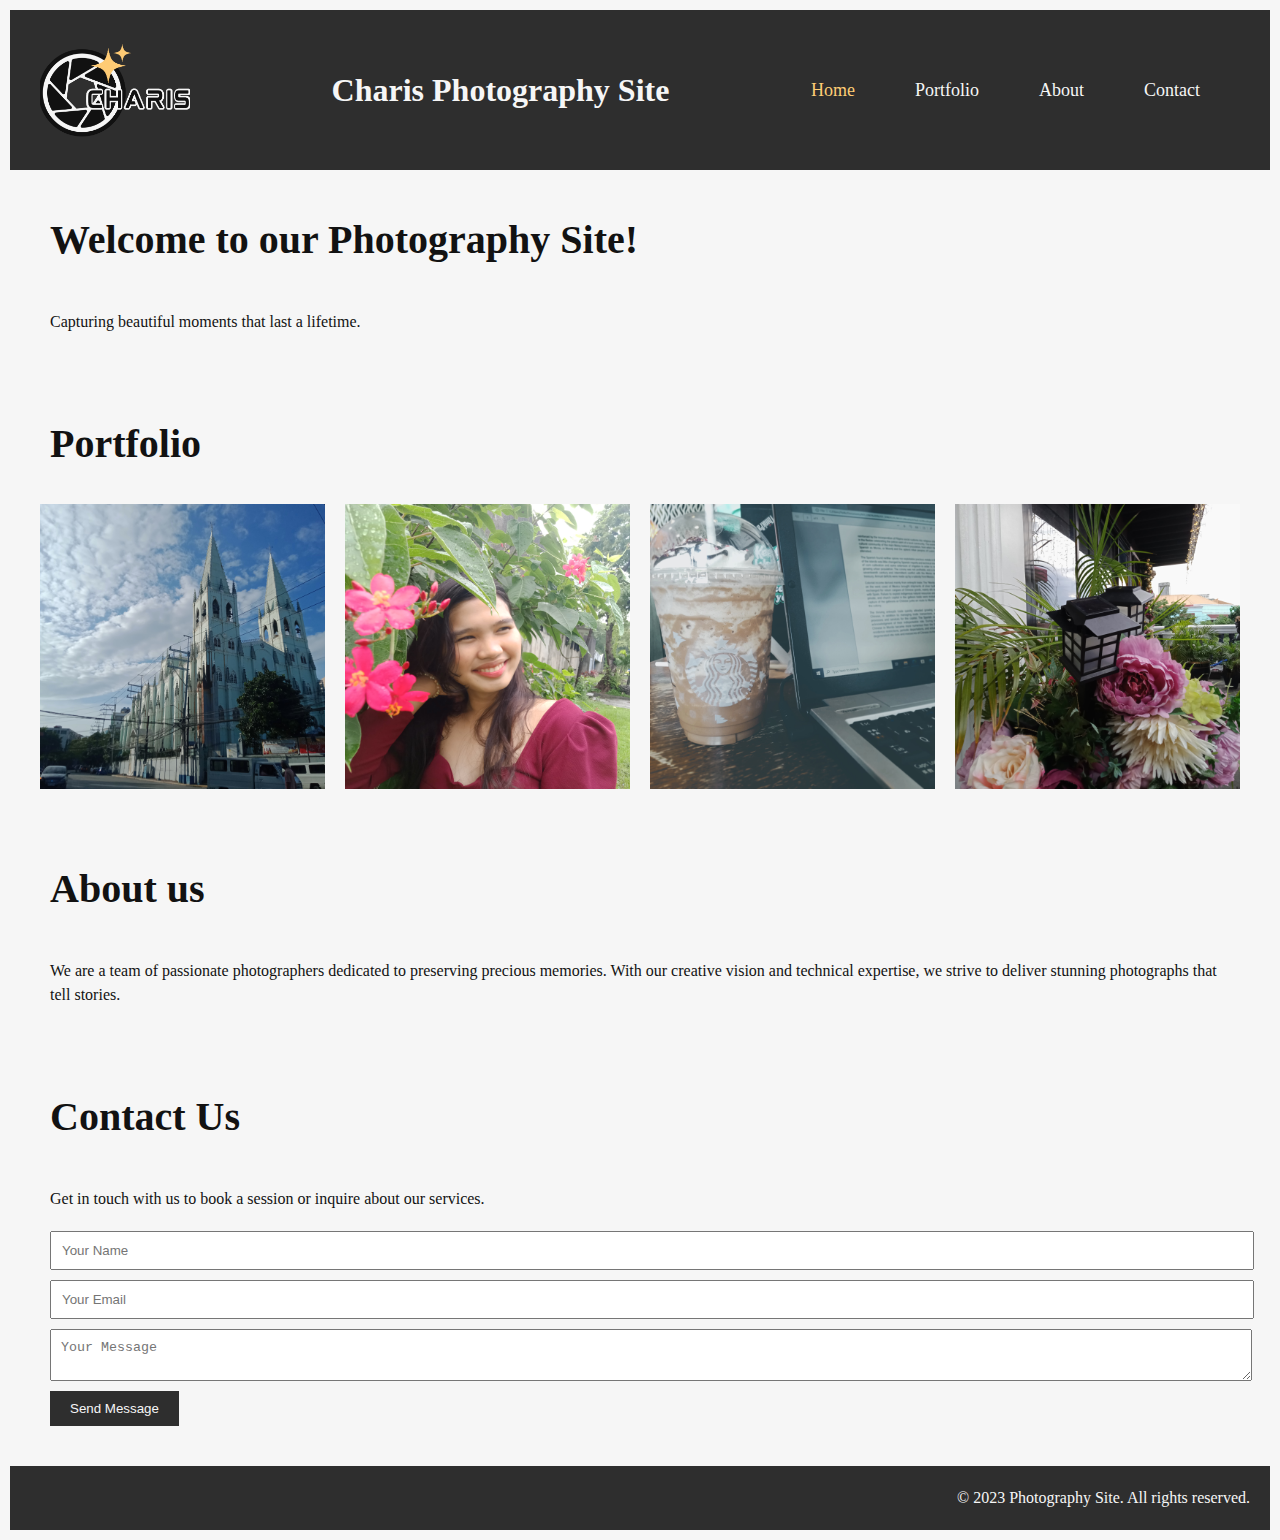
<file: index.html>
<!DOCTYPE html>
<html lang="en">
    <head>
        <title>Photography Site - Project 01</title>
        
        <meta charset="UTF-8">
        <meta name="description" content="Web Development Project 01 - Charis Photography">
		<meta name="keywords" content="HTML, CSS">
		<meta name="author" content="Marielle D. Lapeña">
        <meta name="viewport" content="width-device-width, initial-scale=1.0">
       
        <link rel="stylesheet" href="startPage.css">
    </head>

    <body>
        <header>
            <div class="logo">
                <img src="img/logo1.png" alt="Logo">
            </div>
            <h1>Charis Photography Site</h1>
            <nav>
                <ul>
                    <li><a class="nav active" href="index.html">Home</a></li>
                    <li><a class="nav" href="portfolio.html">Portfolio</a></li>
                    <li><a class="nav" href="about.html">About</a></li>
                    <li><a class="nav"href="contact.html">Contact</a></li>
                </ul>
            </nav>
        </header>

        <main>
            <section id="home">
                <h2>Welcome to our Photography Site!</h2>
                <p>Capturing beautiful moments that last a lifetime.</p>
            </section>

            <section id="portfolio">
                <h2>Portfolio</h2>
                <div class="gallery">
                    <img src="img/c5.jpg" alt="Photo 1">
                    <img src="img/p9.jpg" alt="Photo 2">
                    <img src="img/f4.jpg" alt="Photo 3">
                    <img src="img/n3.jpg" alt="Photo 4">
                </div>
            </section>

            <section id="about">
                <h2>About us</h2>
                <p>We are a team of passionate photographers dedicated to preserving precious memories. With our creative vision and technical expertise, we strive to deliver stunning photographs that tell stories.</p>
            </section>

            <section id="contact">
                <h2>Contact Us</h2>
                <p>Get in touch with us to book a session or inquire about our services.</p>
                <form action="submit" method="post">
                    <input type="text" name="name" placeholder="Your Name">
                    <input type="email" name="email" placeholder="Your Email">
                    <textarea name="message" placeholder="Your Message"></textarea> 
                    <button type="submit">Send Message</button>
                </form>
            </section>

            <footer>
                <p>&copy; 2023 Photography Site. All rights reserved.</p>
            </footer>
        </main>
    </body>
</html>
</file>
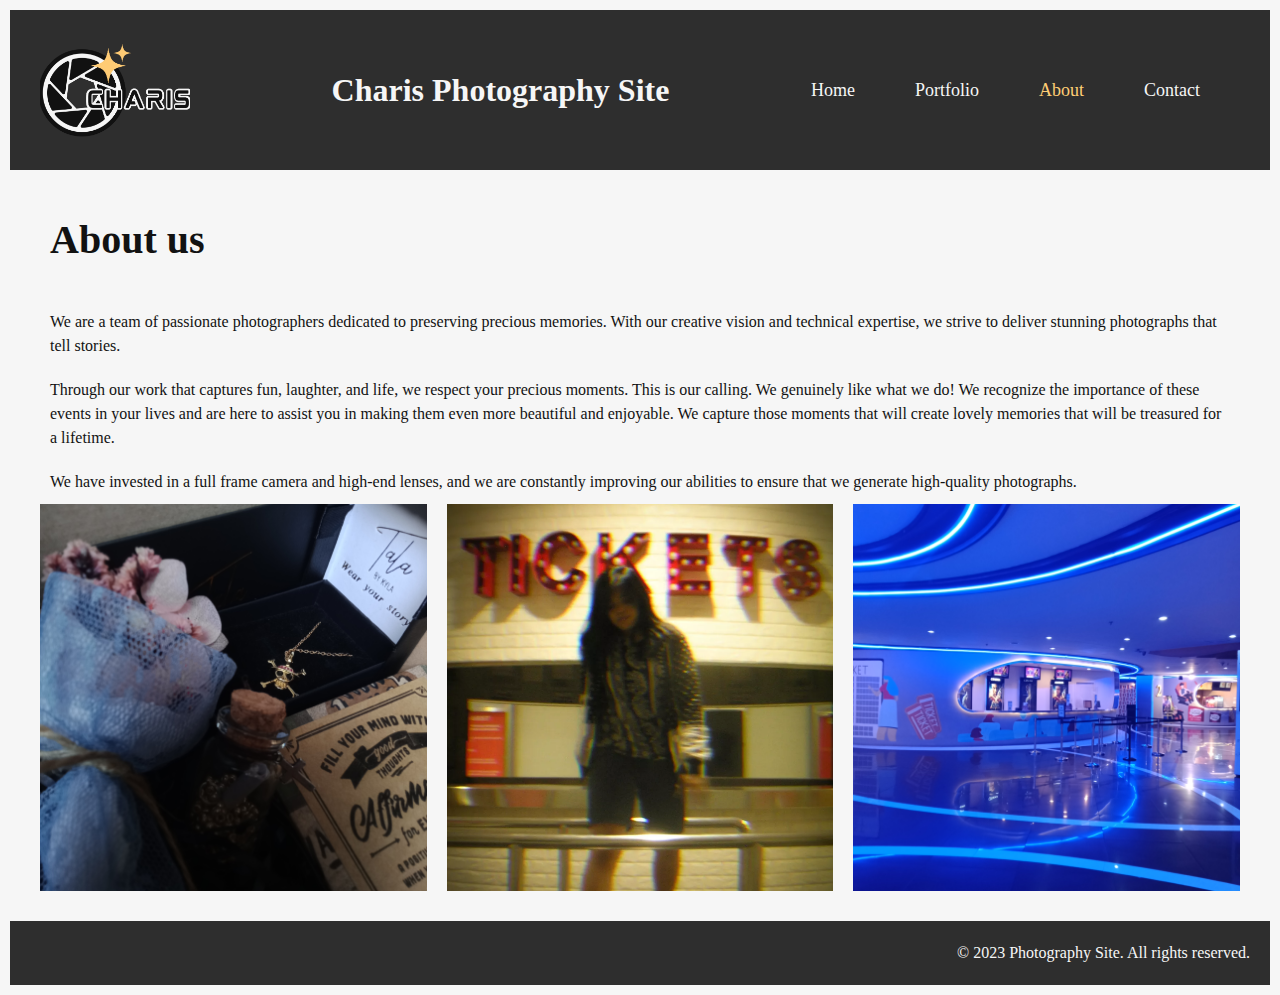
<file: about.html>
<!DOCTYPE html>
<html lang="en">
    <head>
        <title>Photography Site - About</title>
        
        <meta charset="UTF-8">
        <meta name="description" content="Web Development Project 01 - Charis Photography">
		<meta name="keywords" content="HTML, CSS">
		<meta name="author" content="Marielle D. Lapeña">
        <meta name="viewport" content="width-device-width, initial-scale=1.0">
       
        <link rel="stylesheet" href="startPage.css">
    </head>

    <body>
        <header>
            <div class="logo">
                <img src="img/logo1.png" alt="Logo">
            </div>
            <h1>Charis Photography Site</h1>
            <nav>
                <ul>
                    <li><a class="nav" href="index.html">Home</a></li>
                    <li><a class="nav" href="portfolio.html">Portfolio</a></li>
                    <li><a class="nav active" href="about.html">About</a></li>
                    <li><a class="nav"href="contact.html">Contact</a></li>
                </ul>
            </nav>
        </header>

        <main>

            <section id="about">
                <h2>About us</h2>
                <p>We are a team of passionate photographers dedicated to preserving precious memories. With our creative vision and technical expertise, we strive to deliver stunning photographs that tell stories.</p>
                <p>Through our work that captures fun, laughter, and life, we respect your precious moments. This is our calling. We genuinely like what we do! We recognize the importance of these events in your lives and are here to assist you in making them even more beautiful and enjoyable. We capture those moments that will create lovely memories that will be treasured for a lifetime.</p>
                <p>We have invested in a full frame camera and high-end lenses, and we are constantly improving our abilities to ensure that we generate high-quality photographs.</p>
                <div class="gallery">
                    
                    <img src="img/out3.jpg" alt="Photo 1">
                    <img src="img/p5.jpg" alt="Photo 2">
                    <img src="img/c6.jpg" alt="Photo 3">
        
                </div>
                
            </section>

            <footer>
                <p>&copy; 2023 Photography Site. All rights reserved.</p>
            </footer>
        </main>
    </body>
</html>
</file>
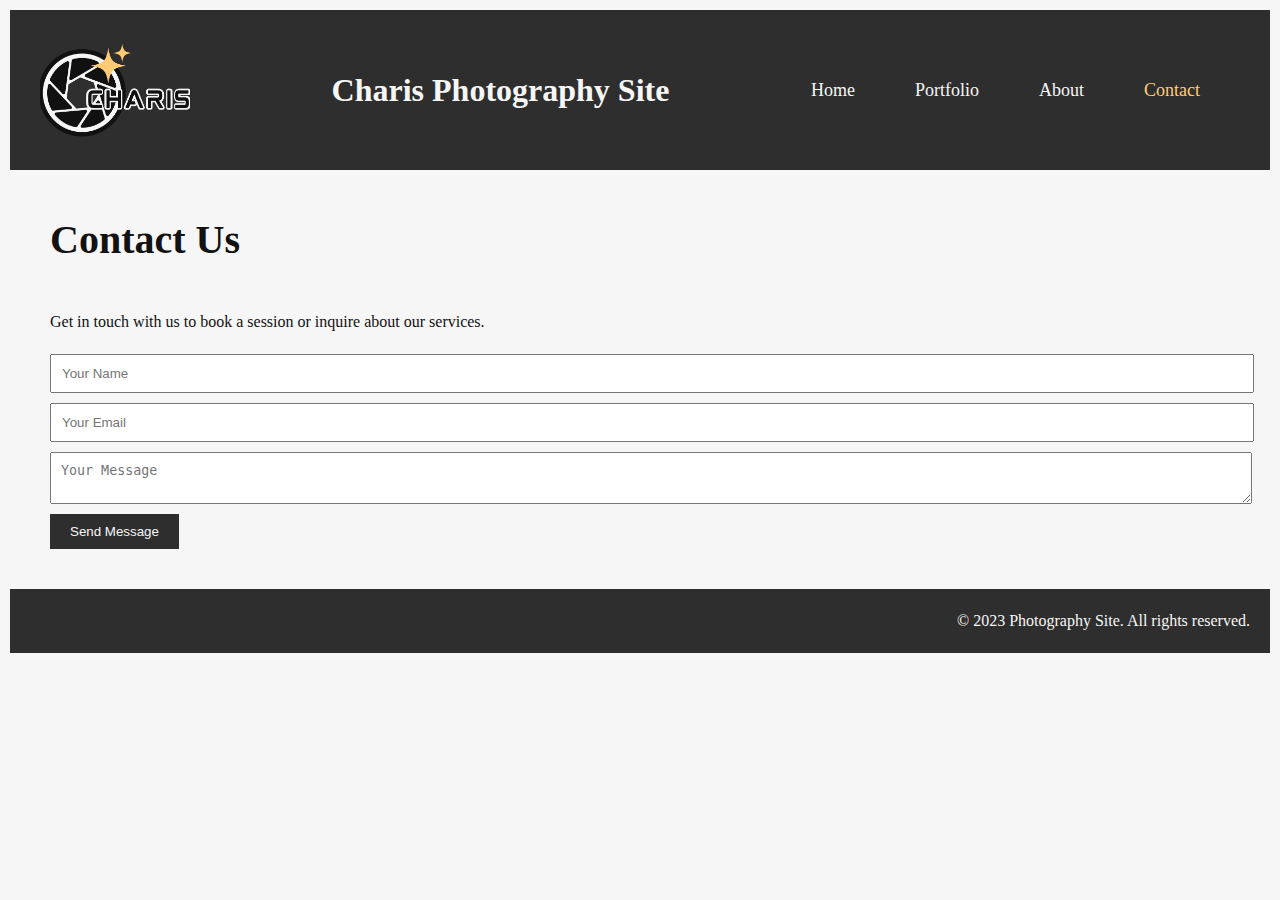
<file: contact.html>
<!DOCTYPE html>
<html lang="en">
    <head>
        <title>Photography Site - Contact</title>
        
        <meta charset="UTF-8">
        <meta name="description" content="Web Development Project 01 - Charis Photography">
		<meta name="keywords" content="HTML, CSS">
		<meta name="author" content="Marielle D. Lapeña">
        <meta name="viewport" content="width-device-width, initial-scale=1.0">
       
        <link rel="stylesheet" href="startPage.css">
    </head>

    <body>
        <header>
            <div class="logo">
                <img src="img/logo1.png" alt="Logo">
            </div>
            <h1>Charis Photography Site</h1>
            <nav>
                <ul>
                    <li><a class="nav" href="index.html">Home</a></li>
                    <li><a class="nav" href="portfolio.html">Portfolio</a></li>
                    <li><a class="nav" href="about.html">About</a></li>
                    <li><a class="nav active"href="contact.html">Contact</a></li>
                </ul>
            </nav>
        </header>

        <main>

            <section id="contact">
                <h2>Contact Us</h2>
                <p>Get in touch with us to book a session or inquire about our services.</p>
                <form action="submit" method="post">
                    <input type="text" name="name" placeholder="Your Name">
                    <input type="email" name="email" placeholder="Your Email">
                    <textarea name="message" placeholder="Your Message"></textarea> 
                    <button type="submit">Send Message</button>
                </form>
            </section>

            <footer>
                <p>&copy; 2023 Photography Site. All rights reserved.</p>
            </footer>
        </main>
    </body>
</html>
</file>
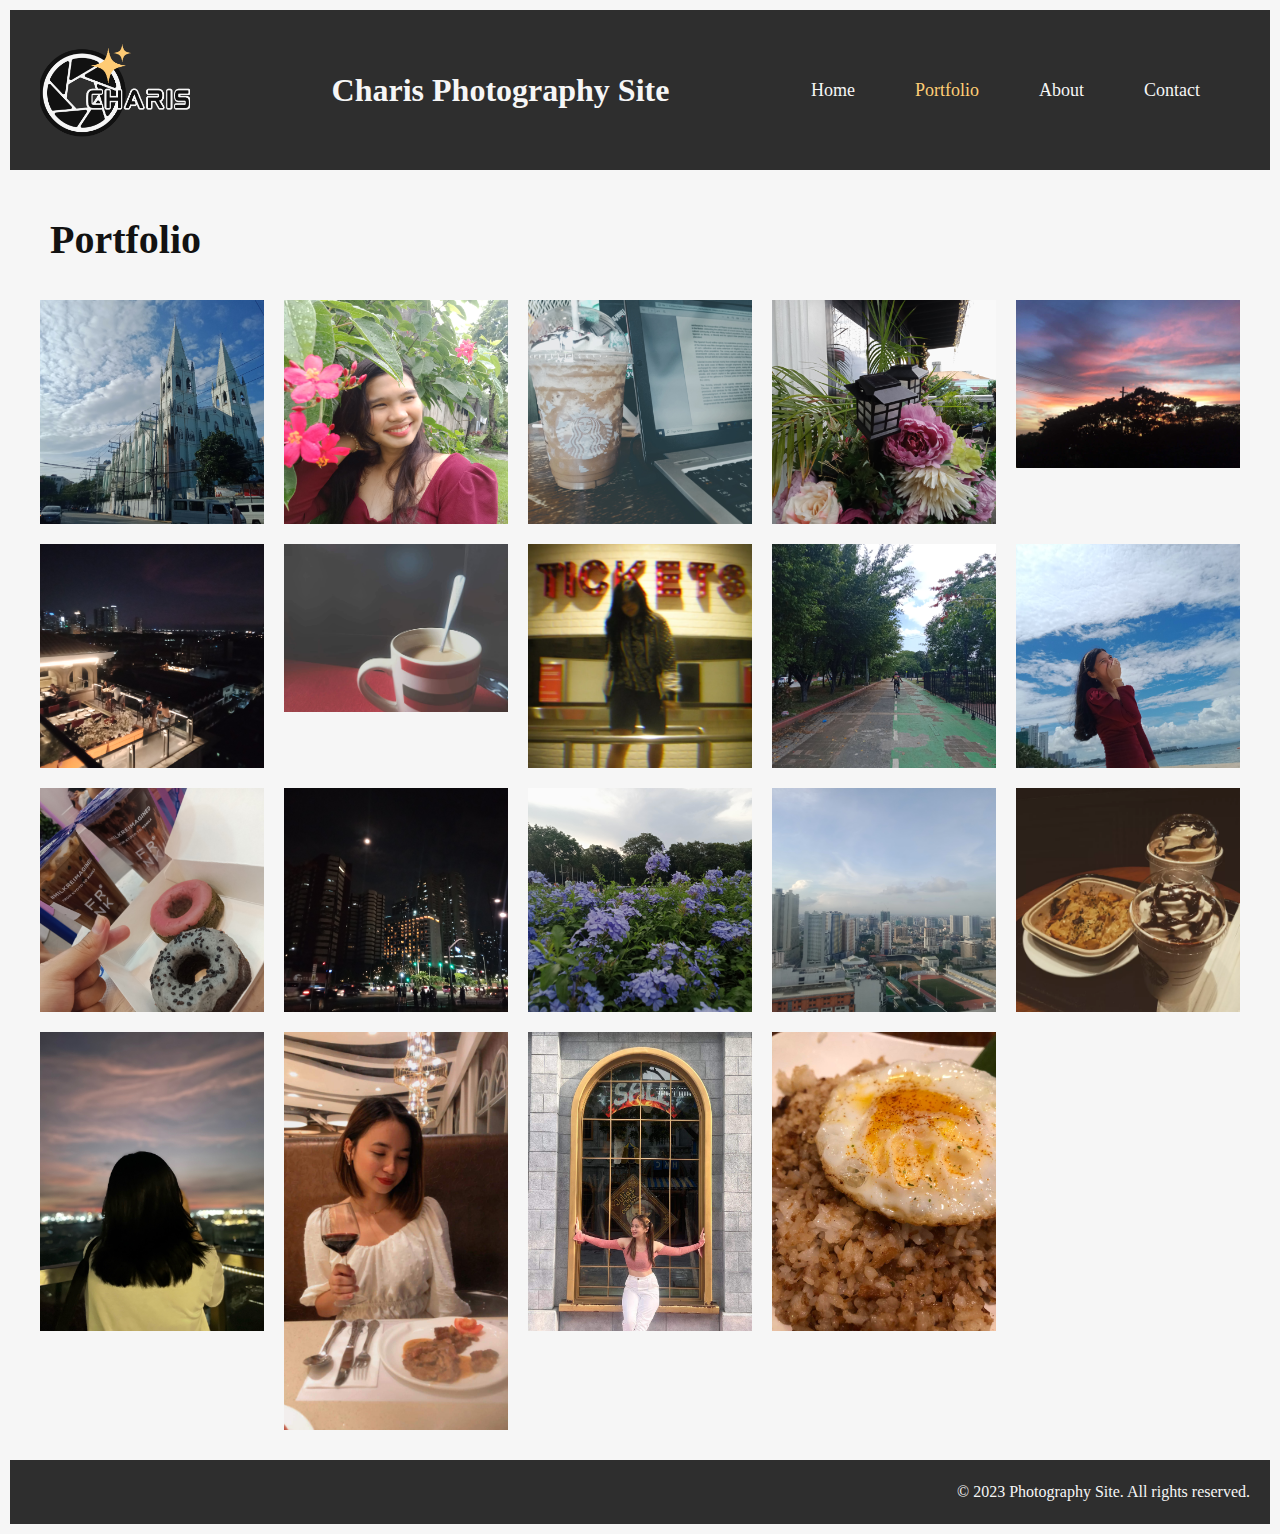
<file: portfolio.html>
<!DOCTYPE html>
<html lang="en">
    <head>
        <title>Photography Site - Portfolio</title>
        
        <meta charset="UTF-8">
        <meta name="description" content="Web Development Project 01 - Charis Photography">
		<meta name="keywords" content="HTML, CSS">
		<meta name="author" content="Marielle D. Lapeña">
        <meta name="viewport" content="width-device-width, initial-scale=1.0">
       
        <link rel="stylesheet" href="startPage.css">
    </head>

    <body>
        <header>
            <div class="logo">
                <img src="img/logo1.png" alt="Logo">
            </div>
            <h1>Charis Photography Site</h1>
            <nav>
                <ul>
                    <li><a class="nav" href="index.html">Home</a></li>
                    <li><a class="nav active" href="portfolio.html">Portfolio</a></li>
                    <li><a class="nav" href="about.html">About</a></li>
                    <li><a class="nav"href="contact.html">Contact</a></li>
                </ul>
            </nav>
        </header>

        <main>
        
            <section id="portfolio">
                <h2>Portfolio</h2>
                <div class="gallery">
                    
                    <img src="img/c5.jpg" alt="Photo 1">
                    <img src="img/p9.jpg" alt="Photo 2">
                    <img src="img/f4.jpg" alt="Photo 3">
                    <img src="img/n3.jpg" alt="Photo 4">
                    <img src="img/n1.jpeg" alt="Photo 5">
                    <img src="img/c1.jpg" alt="Photo 6">
                    <img src="img/f1.jpeg" alt="Photo 7">
                    <img src="img/p5.jpg" alt="Photo 8">
                    <img src="img/n2.jpg" alt="Photo 9">
                    <img src="img/p12.jpg" alt="Photo 10">
                    <img src="img/f5.jpg" alt="Photo 11">
                    <img src="img/c2.jpg" alt="Photo 12">
                    <img src="img/n4.jpg" alt="Photo 13">
                    <img src="img/c3.jpg" alt="Photo 14">
                    <img src="img/f3.jpg" alt="Photo 15">
                    <img src="img/p3.jpeg" alt="Photo 16">
                    <img src="img/p1.jpeg" alt="Photo 17">
                    <img src="img/p2.jpeg" alt="Photo 18">
                    <img src="img/f2.jpeg" alt="Photo 19">
                </div>
                
            </section>

            <footer>
                <p>&copy; 2023 Photography Site. All rights reserved.</p>
            </footer>
        </main>
    </body>
</html>
</file>
<file: startPage.css>
/* Reset some default styles */
:root{
	--main-color: hsla(0, 0%, 7%, 0.4);
	--main-color-full: hsla(0, 0%, 7%, 1);
	--secondary-color: hsla(0, 0%, 18%, 0.7);
	--secondary-color-full: hsla(0, 0%, 18%, 1);
	--shadow-color: hsla(38, 100%, 73%, 1);
	--white-lit-color: hsla(38, 100%, 87%, 0.3);
	--white-color: #f6f6f6;
}

body, h1, h2, p, ul, li, form {
    margin: 0;
    padding: 10px;
}

/* Set global styles */
body {
    font-family: 'Trebuchet MS', 'Lucida Sans Unicode', 'Lucida Grande', 'Lucida Sans';
    background-color: var(--white-color);
    color: var(--main-color-full);
    line-height: 1.5;
}

.container { 
    max-width: 960px;
    margin: 0 auto;
    padding: 20px;
}

header {
    background-color: var(--secondary-color-full);
    padding: 20px;
    color: var(--white-color);
    display: flex;
    justify-content: space-between;
    align-items: center;
}

header .logo {
    width: 150px;
	height: 100px;
	padding: 10px;
	border-radius: 30%;
}

header .logo img {
    width: 100%;
	height: 100%;
	object-fit: cover;
}

header h1 {
    margin: 0;
}

nav ul {
    list-style: none;
    padding: 0;
    margin: 10px 0;
    display: flex;
}

nav ul li {
    display: inline;
    margin-right: 40px;
}

nav ul li a {
    color: var(--white-color);
    font-size: 18px;
    text-decoration: none;
}

nav ul li a:hover, .active {
    color: var(--shadow-color);
    text-decoration: none;
}

section {
    padding: 30px;
}

section h2 {
    color: var(--main-color-full);
    font-size: 40px;
    margin-bottom: 20px;
}

section .home {
    margin-bottom: 20px;
	margin-top: 15px;
	color: var(--white-color);
}

section .home .col1 img {
	width: 150px;
	height: 150px;
	object-fit: cover;
	margin-bottom: 20px;
	padding: 5px;
}

.gallery {
    display: grid;
    grid-template-columns: repeat(auto-fit, minmax(200px, 1fr));
    grid-gap: 20px;
    grid-auto-rows: auto;
}

.gallery img {
    width: 100%;
    height: auto;
}

form input, 
form textarea {
    display: block;
    width: 100%;
    margin-bottom: 10px;
    padding: 10px;
}

form button {
    background-color: var(--secondary-color-full);
    color: var(--white-color);
    padding: 10px 20px;
    border: none;
    cursor: pointer;
}

footer {
    background-color:  var(--secondary-color-full);
    color:  var(--white-color);
    text-align: right;
    padding: 10px;
}
</file>
